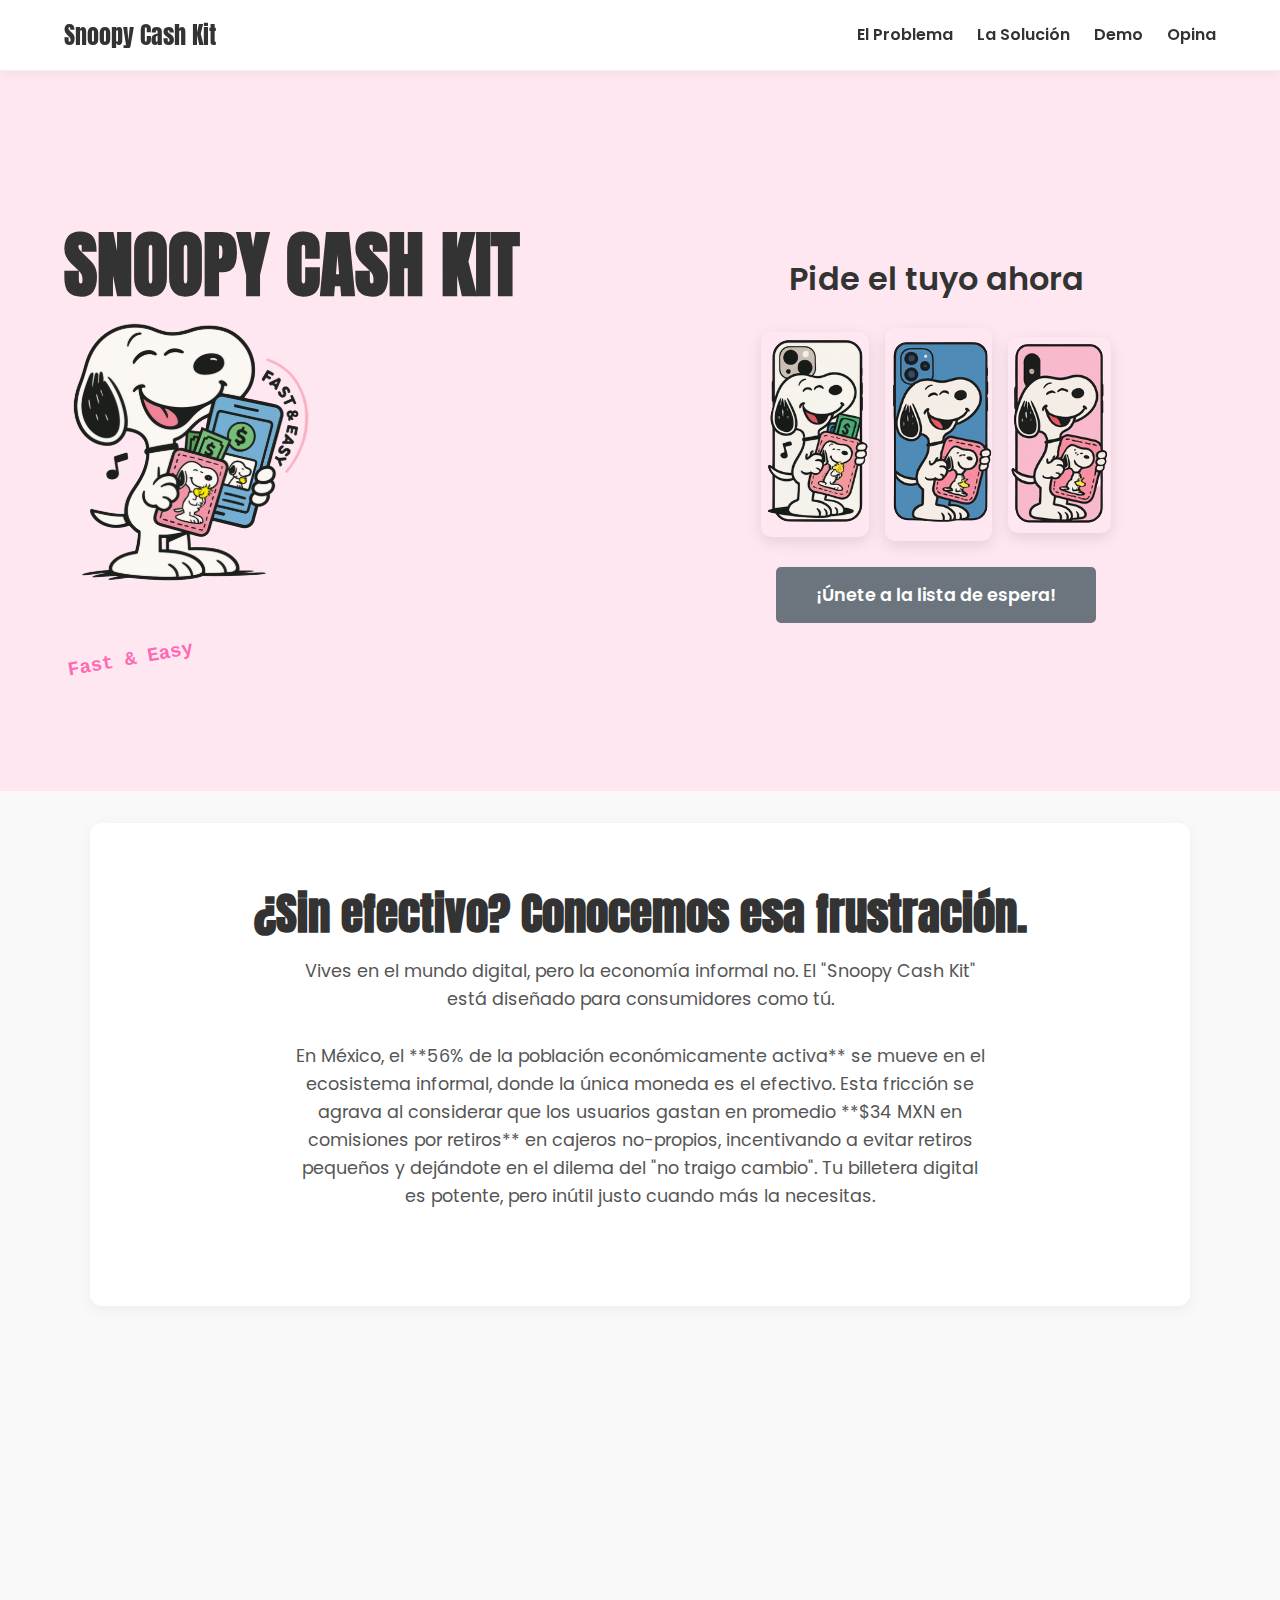
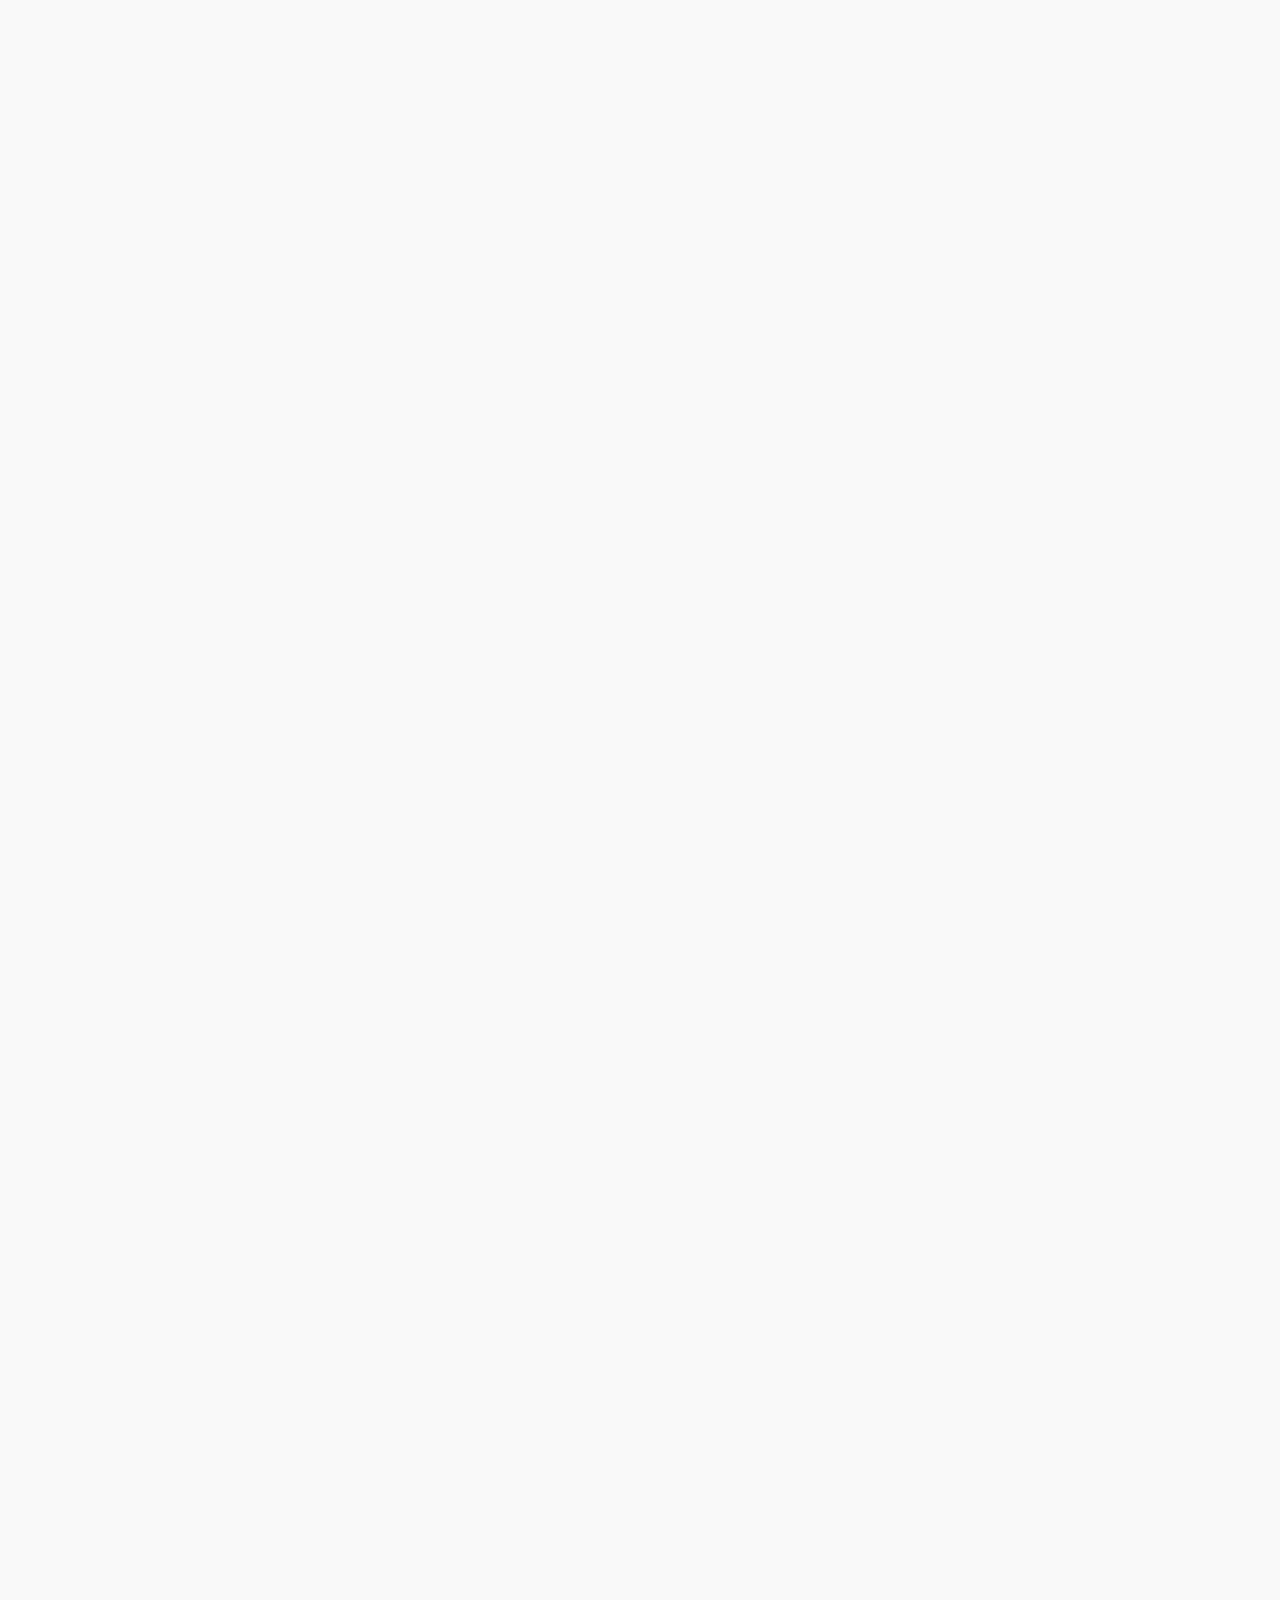
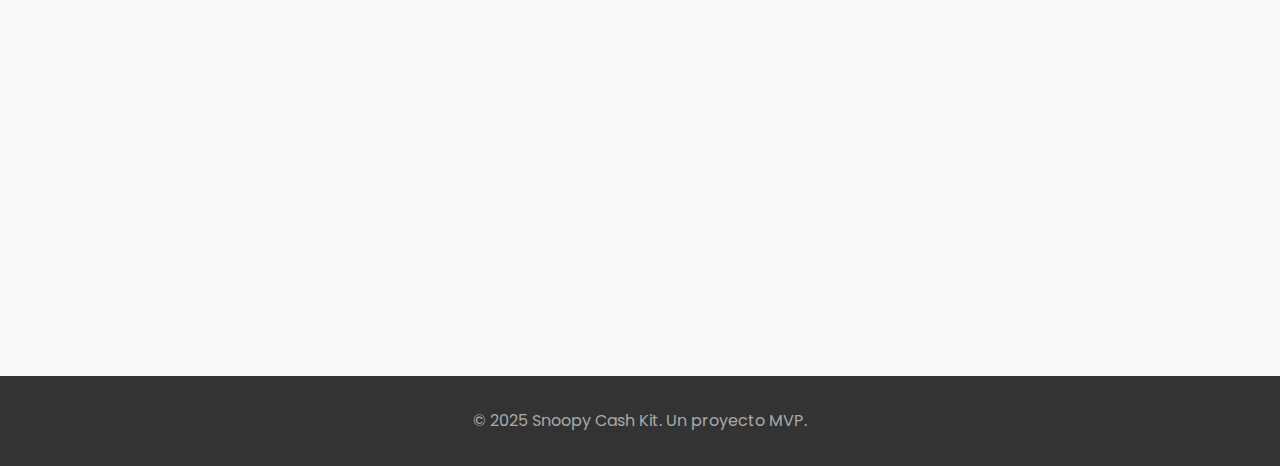
<file: index.html>
<!DOCTYPE html>
<html lang="es">
<head>
    <meta charset="UTF-8">
    <meta name="viewport" content="width=device-width, initial-scale=1.0">
    <title>Snoopy Cash Kit - Tu Solución de Efectivo</title>
    
    <link rel="preconnect" href="https://fonts.googleapis.com">
    <link rel="stylesheet" href="https://cdnjs.cloudflare.com/ajax/libs/font-awesome/6.5.1/css/all.min.css">
    <link rel="preconnect" href="https://fonts.gstatic.com" crossorigin>
    <link href="https://fonts.googleapis.com/css2?family=Anton&family=Poppins:wght@300;400;600&display=swap" rel="stylesheet">
    
    <link rel="stylesheet" href="css/style.css">
</head>
<body>

    <header class="header">
        <div class="header-logo">Snoopy Cash Kit</div>
        <nav class="nav">
            <ul>
                <li><a href="#problema">El Problema</a></li>
                <li><a href="#solucion">La Solución</a></li>
                <li><a href="#demo">Demo</a></li>
                <li><a href="#feedback">Opina</a></li>
            </ul>
        </nav>
    </header>

    <main>

        <section id="heroe" class="heroe">
            <div class="heroe-grid">
                <div class="heroe-content">
                    <h1 class="heroe-title">SNOOPY CASH KIT</h1>
                    <img src="imagenes/snoopymain.png" alt="Snoopy Cash Kit" class="heroe-main-img">
                    <p class="heroe-slogan">Fast & Easy</p>
                </div>

                <div class="heroe-products">
                    <h2>Pide el tuyo ahora</h2>
                    <div class="product-gallery">
                        <img src="imagenes/snoopyblanco1.png" alt="Funda Snoopy Blanca" class="product-case">
                        <img src="imagenes/snoopyazul1.png" alt="Funda Snoopy Azul" class="product-case">
                        <img src="imagenes/snoopyrosa1.png" alt="Funda Snoopy Rosa" class="product-case">
                    </div>
                    <a href="#feedback" class="cta-button">¡Únete a la lista de espera!</a>
                </div>
            </div>
        </section>

        <section id="problema" class="section fade-in">
            <h2>¿Sin efectivo? Conocemos esa frustración.</h2>
            <p class="section-subtitle">
                 Vives en el mundo digital, pero la economía informal no. El "Snoopy Cash Kit" está diseñado para consumidores como tú.
<br><br>
En México, el **56% de la población económicamente activa** se mueve en el ecosistema informal, donde la única moneda es el efectivo. Esta fricción se agrava al considerar que los usuarios gastan en promedio **$34 MXN en comisiones por retiros** en cajeros no-propios, incentivando a evitar retiros pequeños y dejándote en el dilema del "no traigo cambio". Tu billetera digital es potente, pero inútil justo cuando más la necesitas.
</p>
        </section>

        <section id="solucion" class="section fade-in">
            <h2>Una Solución Físico-Digital</h2>
            <div class="solucion-grid">
                <div class="solucion-card">
                    <i class="fa-solid fa-mobile-screen-button solucion-icon"></i>
                    <h3>Componente Físico: Branding Emocional</h3>
                    <p>Una funda con bolsillo seguro para tu efectivo de emergencia o tarjeta prepago. Usamos a Snoopy para capitalizar el marketing emocional: nostalgia, ternura y confianza.</p>
                </div>
                <div class="solucion-card">
                    <i class="fa-solid fa-qrcode solucion-icon"></i>
                    <h3>Componente Digital: FaaS Inteligente</h3>
                    <p>No somos un banco, somos más listos. Nos integramos vía API con las mejores FinTechs (Spin, Conekta) para darte un servicio seguro (FaaS) y aprovechar CoDi y pagos QR.</p>
                </div>
            </div>
        </section>

        <section id="demo" class="section fade-in">
            <h2>Mira cómo funciona</h2>
            <p class="section-subtitle">Así es como el "Snoopy Cash Kit" te salvará en tu día a día.</p>
            <div class="video-wrapper">
    <a href="https://youtu.be/ueYGn_ZtW7M" target="_blank" class="video-link-placeholder">
        <img src="imagenes/miniatura.png" alt="Demo Snoopy Cash Kit" class="video-thumbnail">
        
        <div class="play-button-overlay">▶</div>
    </a>
            </div>
            </section>

        <section id="caracteristicas" class="section fade-in">
            <h2>Poder Digital en tu Bolsillo</h2>
            <div class="features-grid">
                <div class="feature-card">
                    <i class="fa-solid fa-microchip feature-icon"></i>
                    <h4>Anticipación de Gastos (IA)</h4>
                    <p>Nuestra IA aprende de tus hábitos para recordarte cuándo recargar tu kit antes de que lo necesites.</p>
                </div>
                <div class="feature-card">
                    <i class="fa-solid fa-map-location-dot feature-icon"></i>
                    <h4>Geolocalización de Retiro</h4>
                    <p>Te mostramos los puntos de retiro de efectivo (vía nuestras alianzas FinTech) más cercanos y con menos comisiones.</p>
                </div>
                <div class="feature-card">
                    <i class="fa-solid fa-handshake feature-icon"></i>
                    <h4>Alianzas FaaS</h4>
                    <p>Nos integramos con los mejores para darte las comisiones más bajas del mercado. Nos enfocamos en la UX, ellos en la regulación.</p>
                </div>
            </div>
        </section>

        <section id="feedback" class="section feedback-section fade-in">
            <h2>Compártenos tu experiencia</h2>
            <p>Para construir la mejor solución, necesitamos tu opinión. ¿Vives esta problemática? ¿Qué te parece la idea?</p>
            <a href="https://docs.google.com/forms/d/e/1FAIpQLSeheglmGau1r3R9mvanUxTKHFDHMmXWkiccBMTMFkzQkE8c3Q/viewform?usp=dialog" target="_blank" class="feedback-button">
                ¡Quiero opinar y unirme a la lista!
            </a>
        </section>

    </main>

    <footer class="footer">
        <p>&copy; 2025 Snoopy Cash Kit. Un proyecto MVP.</p>
    </footer>

    <script src="js/script.js"></script>
</body>
</html>
</file>
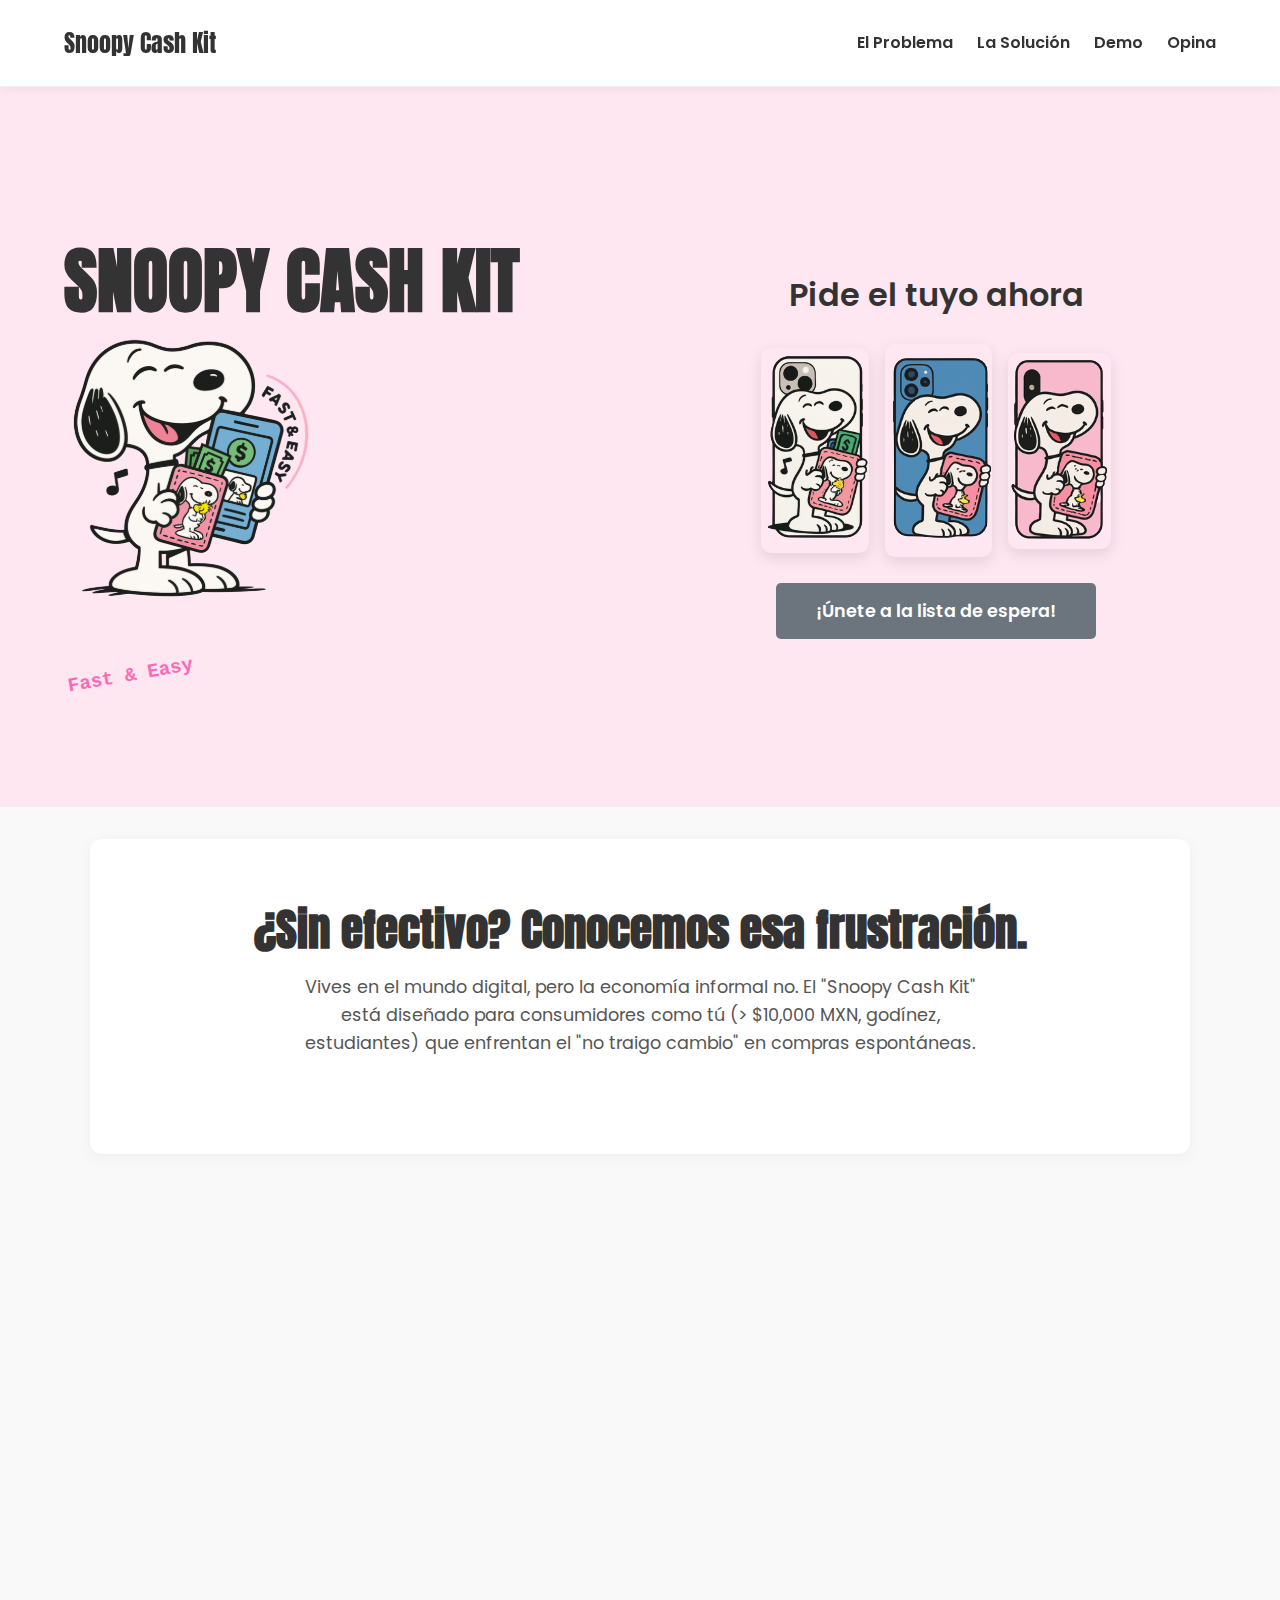
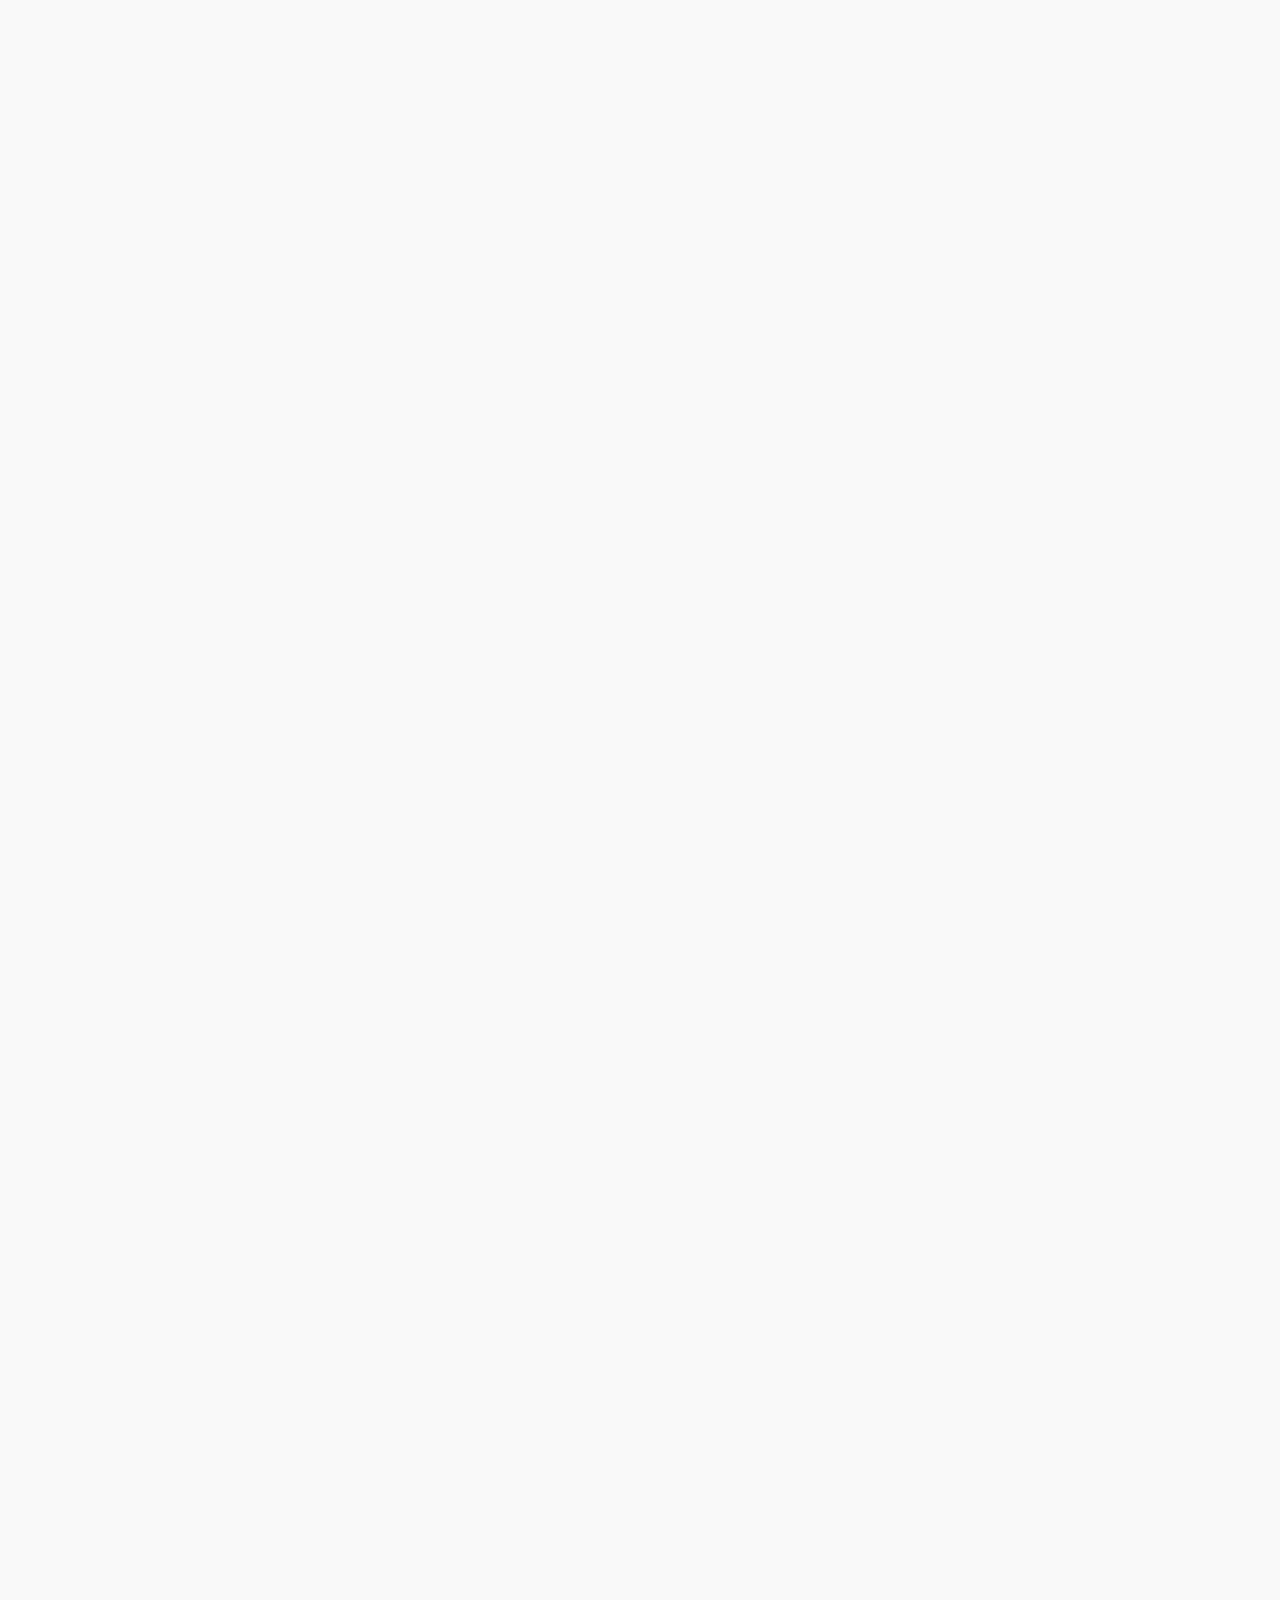
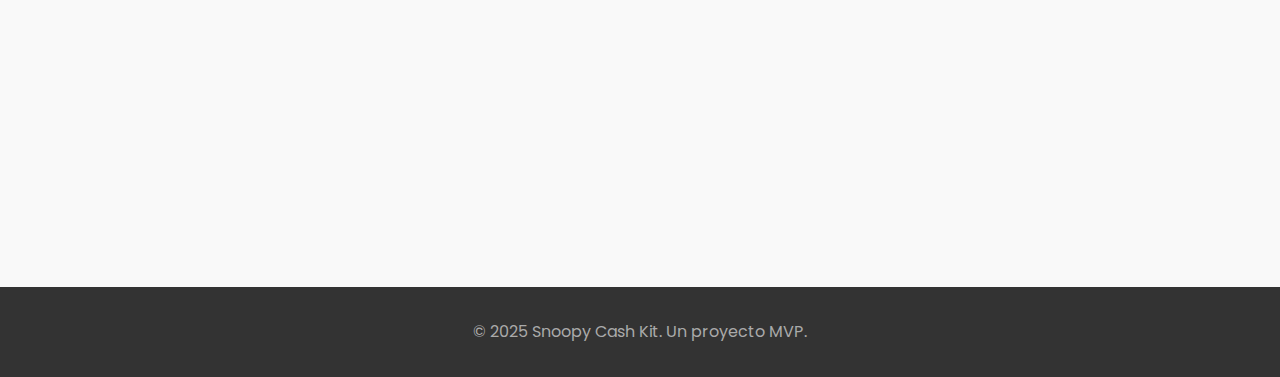
<file: css/index.html>
<!DOCTYPE html>
<html lang="es">
<head>
    <meta charset="UTF-8">
    <meta name="viewport" content="width=device-width, initial-scale=1.0">
    <title>Snoopy Cash Kit - Tu Solución de Efectivo</title>
    
    <link rel="preconnect" href="https://fonts.googleapis.com">
    <link rel="stylesheet" href="https://cdnjs.cloudflare.com/ajax/libs/font-awesome/6.5.1/css/all.min.css">
    <link rel="preconnect" href="https://fonts.gstatic.com" crossorigin>
    <link href="https://fonts.googleapis.com/css2?family=Anton&family=Poppins:wght@300;400;600&display=swap" rel="stylesheet">
    
    <link rel="stylesheet" href="css/style.css">
</head>
<body>

    <header class="header">
        <div class="header-logo">Snoopy Cash Kit</div>
        <nav class="nav">
            <ul>
                <li><a href="#problema">El Problema</a></li>
                <li><a href="#solucion">La Solución</a></li>
                <li><a href="#demo">Demo</a></li>
                <li><a href="#feedback">Opina</a></li>
            </ul>
        </nav>
    </header>

    <main>

        <section id="heroe" class="heroe">
            <div class="heroe-grid">
                <div class="heroe-content">
                    <h1 class="heroe-title">SNOOPY CASH KIT</h1>
                    <img src="imagenes/snoopymain.png" alt="Snoopy Cash Kit" class="heroe-main-img">
                    <p class="heroe-slogan">Fast & Easy</p>
                </div>

                <div class="heroe-products">
                    <h2>Pide el tuyo ahora</h2>
                    <div class="product-gallery">
                        <img src="imagenes/snoopyblanco1.png" alt="Funda Snoopy Blanca" class="product-case">
                        <img src="imagenes/snoopyazul1.png" alt="Funda Snoopy Azul" class="product-case">
                        <img src="imagenes/snoopyrosa1.png" alt="Funda Snoopy Rosa" class="product-case">
                    </div>
                    <a href="#feedback" class="cta-button">¡Únete a la lista de espera!</a>
                </div>
            </div>
        </section>

        <section id="problema" class="section fade-in">
            <h2>¿Sin efectivo? Conocemos esa frustración.</h2>
            <p class="section-subtitle">
                Vives en el mundo digital, pero la economía informal no. El "Snoopy Cash Kit" está diseñado para 
                consumidores como tú (> $10,000 MXN, godínez, estudiantes) que enfrentan el "no traigo cambio" 
                en compras espontáneas.
            </p>
        </section>

        <section id="solucion" class="section fade-in">
            <h2>Una Solución Físico-Digital</h2>
            <div class="solucion-grid">
                <div class="solucion-card">
                    <i class="fa-solid fa-mobile-screen-button solucion-icon"></i>
                    <h3>Componente Físico: Branding Emocional</h3>
                    <p>Una funda con bolsillo seguro para tu efectivo de emergencia o tarjeta prepago. Usamos a Snoopy para capitalizar el marketing emocional: nostalgia, ternura y confianza.</p>
                </div>
                <div class="solucion-card">
                    <i class="fa-solid fa-qrcode solucion-icon"></i>
                    <h3>Componente Digital: FaaS Inteligente</h3>
                    <p>No somos un banco, somos más listos. Nos integramos vía API con las mejores FinTechs (Spin, Conekta) para darte un servicio seguro (FaaS) y aprovechar CoDi y pagos QR.</p>
                </div>
            </div>
        </section>

        <section id="demo" class="section fade-in">
            <h2>Mira cómo funciona</h2>
            <p class="section-subtitle">Así es como el "Snoopy Cash Kit" te salvará en tu día a día.</p>
            <div class="video-wrapper">
    <a href="https://youtu.be/ueYGn_ZtW7M" target="_blank" class="video-link-placeholder">
        <img src="imagenes/miniatura.png" alt="Demo Snoopy Cash Kit" class="video-thumbnail">
        
        <div class="play-button-overlay">▶</div>
    </a>
            </div>
            </section>

        <section id="caracteristicas" class="section fade-in">
            <h2>Poder Digital en tu Bolsillo</h2>
            <div class="features-grid">
                <div class="feature-card">
                    <i class="fa-solid fa-microchip feature-icon"></i>
                    <h4>Anticipación de Gastos (IA)</h4>
                    <p>Nuestra IA aprende de tus hábitos para recordarte cuándo recargar tu kit antes de que lo necesites.</p>
                </div>
                <div class="feature-card">
                    <i class="fa-solid fa-map-location-dot feature-icon"></i>
                    <h4>Geolocalización de Retiro</h4>
                    <p>Te mostramos los puntos de retiro de efectivo (vía nuestras alianzas FinTech) más cercanos y con menos comisiones.</p>
                </div>
                <div class="feature-card">
                    <i class="fa-solid fa-handshake feature-icon"></i>
                    <h4>Alianzas FaaS</h4>
                    <p>Nos integramos con los mejores para darte las comisiones más bajas del mercado. Nos enfocamos en la UX, ellos en la regulación.</p>
                </div>
            </div>
        </section>

        <section id="feedback" class="section feedback-section fade-in">
            <h2>Compártenos tu experiencia</h2>
            <p>Para construir la mejor solución, necesitamos tu opinión. ¿Vives esta problemática? ¿Qué te parece la idea?</p>
            <a href="https://docs.google.com/forms/d/TU_ENLACE_DE_GOOGLE_FORM" target="_blank" class="feedback-button">
                ¡Quiero opinar y unirme a la lista!
            </a>
        </section>

    </main>

    <footer class="footer">
        <p>&copy; 2025 Snoopy Cash Kit. Un proyecto MVP.</p>
    </footer>

    <script src="js/script.js"></script>
</body>
</html>
</file>
<file: css/style.css>
/* --- Variables Globales y Reseteo --- */
:root {
    --color-rosa: #FEE7F0; /* El rosa pálido de tu imagen */
    --color-texto: #333333;
    --color-gris-boton: #6c757d;
    --color-blanco: #FFFFFF;
    --color-rosa-fuerte: #ff69b4; /* Para botones llamativos */
    
    /* Tipografía */
    --font-titulo: 'Anton', sans-serif; /* Títulos de impacto */
    --font-cuerpo: 'Poppins', sans-serif; /* Texto legible */
}

* {
    margin: 0;
    padding: 0;
    box-sizing: border-box;
    scroll-behavior: smooth;
}

body {
    font-family: var(--font-cuerpo);
    color: var(--color-texto);
    background-color: #f9f9f9;
    line-height: 1.6;
}

/* --- Header --- */
.header {
    background-color: var(--color-blanco);
    padding: 1rem 5%;
    display: flex;
    justify-content: space-between;
    align-items: center;
    border-bottom: 1px solid #eee;
    position: sticky;
    top: 0;
    z-index: 1000;
    box-shadow: 0 2px 10px rgba(0,0,0,0.05);
}

.header-logo {
    font-family: var(--font-titulo);
    font-size: 1.5rem;
    color: var(--color-texto);
}

.nav ul {
    list-style: none;
    display: flex;
    gap: 1.5rem;
}

.nav ul li a {
    text-decoration: none;
    color: var(--color-texto);
    font-weight: 600;
    transition: color 0.3s ease;
}

.nav ul li a:hover {
    color: var(--color-rosa-fuerte);
}

/* --- Estilos Generales de Sección --- */
.section {
    padding: 4rem 5%;
    max-width: 1100px;
    margin: 2rem auto;
    text-align: center;
    background-color: var(--color-blanco);
    border-radius: 12px;
    box-shadow: 0 4px 15px rgba(0,0,0,0.05);
}

.section h2 {
    font-family: var(--font-titulo);
    font-size: 2.8rem;
    margin-bottom: 1rem;
    line-height: 1.2;
}

.section-subtitle {
    font-size: 1.1rem;
    color: #555;
    max-width: 700px;
    margin: 0 auto 2rem auto;
}

/* --- 1. Sección Heroe --- */
.heroe {
    background-color: var(--color-rosa);
    padding: 4rem 5%;
    min-height: 80vh;
    display: flex;
    align-items: center;
    justify-content: center;
}

.heroe-grid {
    display: grid;
    grid-template-columns: 1fr 1fr;
    align-items: center;
    gap: 2rem;
    width: 100%;
    max-width: 1200px;
}

.heroe-content {
    text-align: left;
}

.heroe-title {
    font-family: var(--font-titulo);
    font-size: 4.5rem; /* Grande, como en tu imagen */
    color: var(--color-texto);
    line-height: 1.1;
    margin: 0;
}

.heroe-main-img {
    max-width: 100%;
    height: auto;
    margin-top: 1rem;
}

.heroe-slogan {
    font-family: 'Courier New', Courier, monospace;
    font-weight: bold;
    color: var(--color-rosa-fuerte);
    transform: rotate(-10deg);
    font-size: 1.2rem;
    /* Simula el "Fast & Easy" */
}

.heroe-products {
    text-align: center;
}

.heroe-products h2 {
    font-size: 2rem;
    font-weight: 600;
    margin-bottom: 1.5rem;
}

.product-gallery {
    display: flex;
    justify-content: center;
    align-items: center;
    gap: 1rem;
    margin-bottom: 2.5rem;
}

.product-case {
    max-width: 250px; /* Ajusta esto al tamaño de tus imágenes */
    height: auto;
    border-radius: 10px;
    box-shadow: 0 5px 15px rgba(0,0,0,0.1);
    transition: transform 0.3s ease;
}

.product-case:hover {
    transform: translateY(-8px);
}

.cta-button {
    background-color: var(--color-gris-boton); /* Como en tu imagen */
    color: var(--color-blanco);
    font-family: var(--font-cuerpo);
    font-weight: 600;
    text-decoration: none;
    padding: 1rem 2.5rem;
    border-radius: 5px;
    font-size: 1.1rem;
    transition: all 0.3s ease;
}

.cta-button:hover {
    background-color: #5a6268;
    transform: scale(1.05);
}

/* --- 3. Sección Solución --- */
.solucion-grid {
    display: grid;
    grid-template-columns: 1fr 1fr;
    gap: 2rem;
    margin-top: 2rem;
}

.solucion-card {
    background-color: #f9f9f9;
    padding: 2rem;
    border-radius: 8px;
    border: 1px solid #eee;
}

.solucion-icon {
    max-width: 70px;
    height: auto;
    margin-bottom: 1rem;
    border-radius: 50%;
}

.solucion-card h3 {
    font-size: 1.5rem;
    margin-bottom: 0.5rem;
    color: var(--color-rosa-fuerte);
}

/* --- 4. Sección Demo (Video) --- */
.video-wrapper {
    position: relative;
    padding-bottom: 56.25%; /* 16:9 Aspect Ratio */
    height: 0;
    overflow: hidden;
    max-width: 800px;
    margin: 0 auto;
    border-radius: 10px;
    box-shadow: 0 5px 20px rgba(0,0,0,0.1);
}

.video-wrapper iframe {
    position: absolute;
    top: 0;
    left: 0;
    width: 100%;
    height: 100%;
}

/* --- 5. Sección Características --- */
.features-grid {
    display: grid;
    grid-template-columns: repeat(3, 1fr);
    gap: 1.5rem;
    margin-top: 2rem;
}

.feature-card {
    background-color: var(--color-texto);
    color: var(--color-blanco);
    padding: 2rem;
    border-radius: 8px;
    transition: transform 0.3s ease;
}

.feature-card:hover {
    transform: translateY(-5px);
}

.feature-icon {
    max-width: 50px;
    height: auto;
    margin-bottom: 1rem;
    border-radius: 50%;
    background-color: var(--color-blanco);
}

.feature-card h4 {
    font-family: var(--font-titulo);
    font-size: 1.4rem;
    margin-bottom: 0.5rem;
}

/* --- 6. Sección Feedback --- */
.feedback-section {
    background-color: var(--color-rosa); /* Llamativo */
}

.feedback-section h2 {
    color: var(--color-texto);
}

.feedback-button {
    display: inline-block;
    background-color: var(--color-rosa-fuerte);
    color: var(--color-blanco);
    font-family: var(--font-cuerpo);
    font-weight: 600;
    text-decoration: none;
    padding: 1.2rem 3rem;
    border-radius: 50px; /* Botón tipo "píldora" */
    font-size: 1.2rem;
    margin-top: 1.5rem;
    box-shadow: 0 5px 20px rgba(255, 105, 180, 0.4);
    transition: all 0.3s ease;
    animation: pulse 2s infinite; /* Animación de pulso */
}

.feedback-button:hover {
    background-color: #e05e9e;
    transform: scale(1.05);
    animation: none;
}

@keyframes pulse {
    0% { transform: scale(1); }
    50% { transform: scale(1.03); }
    100% { transform: scale(1); }
}

/* --- Footer --- */
.footer {
    text-align: center;
    padding: 2rem;
    background-color: #333;
    color: #aaa;
    margin-top: 2rem;
}

/* --- Animación de Scroll --- */
.fade-in {
    opacity: 0;
    transform: translateY(20px);
    transition: opacity 0.6s ease-out, transform 0.6s ease-out;
}

.fade-in.visible {
    opacity: 1;
    transform: translateY(0);
}

/* --- Diseño Responsivo (Mobile-First) --- */
@media (max-width: 900px) {
    .heroe-grid {
        grid-template-columns: 1fr; /* Apila las columnas */
        text-align: center;
    }
    
    .heroe-content {
        text-align: center;
    }

    .features-grid {
        grid-template-columns: 1fr; /* Apila características */
    }

    .solucion-grid {
        grid-template-columns: 1fr; /* Apila solución */
    }
}

@media (max-width: 600px) {
    .header {
        flex-direction: column;
        gap: 0.5rem;
    }
    
    .nav ul {
        gap: 1rem;
        font-size: 0.9rem;
    }

    .section h2 {
        font-size: 2.2rem;
    }

    .heroe-title {
        font-size: 3rem;
    }
    
    .product-case {
        max-width: 80px;
    }
}
</file>
<file: css/css/style.css>
/* --- Variables Globales y Reseteo --- */
:root {
    --color-rosa: #FEE7F0; /* El rosa pálido de tu imagen */
    --color-texto: #333333;
    --color-gris-boton: #6c757d;
    --color-blanco: #FFFFFF;
    --color-rosa-fuerte: #ff69b4; /* Para botones llamativos */
    
    /* Tipografía */
    --font-titulo: 'Anton', sans-serif; /* Títulos de impacto */
    --font-cuerpo: 'Poppins', sans-serif; /* Texto legible */
}

* {
    margin: 0;
    padding: 0;
    box-sizing: border-box;
    scroll-behavior: smooth;
}

body {
    font-family: var(--font-cuerpo);
    color: var(--color-texto);
    background-color: #f9f9f9;
    line-height: 1.6;
}

/* --- Header --- */
.header {
    background-color: var(--color-blanco);
    padding: 1.5rem 5%;
    display: flex;
    justify-content: space-between;
    align-items: center;
    border-bottom: 1px solid #eee;
    position: sticky;
    top: 0;
    z-index: 1000;
    box-shadow: 0 2px 10px rgba(0,0,0,0.05);
}

.header-logo {
    font-family: var(--font-titulo);
    font-size: 1.5rem;
    color: var(--color-texto);
}

.nav ul {
    list-style: none;
    display: flex;
    gap: 1.5rem;
}

.nav ul li a {
    text-decoration: none;
    color: var(--color-texto);
    font-weight: 600;
    transition: color 0.3s ease;
}

.nav ul li a:hover {
    color: var(--color-rosa-fuerte);
}

/* --- Estilos Generales de Sección --- */
.section {
    padding: 4rem 5%;
    max-width: 1100px;
    margin: 2rem auto;
    text-align: center;
    background-color: var(--color-blanco);
    border-radius: 12px;
    box-shadow: 0 4px 15px rgba(0,0,0,0.05);
}

.section h2 {
    font-family: var(--font-titulo);
    font-size: 2.8rem;
    margin-bottom: 1rem;
    line-height: 1.2;
}

.section-subtitle {
    font-size: 1.1rem;
    color: #555;
    max-width: 700px;
    margin: 0 auto 2rem auto;
}

/* --- 1. Sección Heroe --- */
.heroe {
    background-color: var(--color-rosa);
    padding: 4rem 5%;
    min-height: 80vh;
    display: flex;
    align-items: center;
    justify-content: center;
}

.heroe-grid {
    display: grid;
    grid-template-columns: 1fr 1fr;
    align-items: center;
    gap: 2rem;
    width: 100%;
    max-width: 1200px;
}

.heroe-content {
    text-align: left;
}

.heroe-title {
    font-family: var(--font-titulo);
    font-size: 4.5rem; /* Grande, como en tu imagen */
    color: var(--color-texto);
    line-height: 1.1;
    margin: 0;
}

.heroe-main-img {
    max-width: 100%;
    height: auto;
    margin-top: 1rem;
}

.heroe-slogan {
    font-family: 'Courier New', Courier, monospace;
    font-weight: bold;
    color: var(--color-rosa-fuerte);
    transform: rotate(-10deg);
    font-size: 1.2rem;
    /* Simula el "Fast & Easy" */
}

.heroe-products {
    text-align: center;
}

.heroe-products h2 {
    font-size: 2rem;
    font-weight: 600;
    margin-bottom: 1.5rem;
}

.product-gallery {
    display: flex;
    justify-content: center;
    align-items: center;
    gap: 1rem;
    margin-bottom: 2.5rem;
}

.product-case {
    max-width: 250px; /* Ajusta esto al tamaño de tus imágenes */
    height: auto;
    border-radius: 10px;
    box-shadow: 0 5px 15px rgba(0,0,0,0.1);
    transition: transform 0.3s ease;
}

.product-case:hover {
    transform: translateY(-8px);
}

.cta-button {
    background-color: var(--color-gris-boton); /* Como en tu imagen */
    color: var(--color-blanco);
    font-family: var(--font-cuerpo);
    font-weight: 600;
    text-decoration: none;
    padding: 1rem 2.5rem;
    border-radius: 5px;
    font-size: 1.1rem;
    transition: all 0.3s ease;
}

.cta-button:hover {
    background-color: #5a6268;
    transform: scale(1.05);
}

/* --- 3. Sección Solución --- */
.solucion-grid {
    display: grid;
    grid-template-columns: 1fr 1fr;
    gap: 2rem;
    margin-top: 2rem;
}

.solucion-card {
    background-color: #f9f9f9;
    padding: 2rem;
    border-radius: 8px;
    border: 1px solid #eee;
}

.solucion-icon {
    font-size: 3rem; /* ¡Nuevo! Controla el tamaño del ícono */
    margin-bottom: 1rem;
    border-radius: 50%;
    color: var(--color-rosa-fuerte); /* Color del ícono */
}

.solucion-card h3 {
    font-size: 1.5rem;
    margin-bottom: 0.5rem;
    color: var(--color-rosa-fuerte);
}

/* --- 4. Sección Demo (Video) --- */
.video-wrapper {
    position: relative;
    padding-bottom: 56.25%; /* Mantiene la relación de aspecto 16:9 (altura) */
    /* ELIMINAMOS height: 0; */
    overflow: hidden;
    max-width: 800px;
    margin: 0 auto;
    border-radius: 10px;
    box-shadow: 0 5px 20px rgba(0,0,0,0.1);
}

.video-link-placeholder {
    /* Propiedades para que ocupe todo el espacio del wrapper */
    position: absolute; /* Nueva: Cambiamos a absolute para que ocupe el espacio generado por padding-bottom */
    top: 0;
    left: 0;
    width: 100%;
    height: 100%;
    
    display: block;
    text-decoration: none;
    line-height: 0; 
    border-radius: 10px;
    overflow: hidden;
    cursor: pointer;
}

.video-thumbnail {
    width: 100%;
    height: 100%; 
    object-fit: cover; /* Asegura que cubra el espacio */
    transition: filter 0.3s ease;
}
/* --- 5. Sección Características --- */
.features-grid {
    display: grid;
    grid-template-columns: repeat(3, 1fr);
    gap: 1.5rem;
    margin-top: 2rem;
}

.feature-card {
    background-color: var(--color-texto);
    color: var(--color-blanco);
    padding: 2rem;
    border-radius: 8px;
    transition: transform 0.3s ease;
}

.feature-card:hover {
    transform: translateY(-5px);
}

.feature-icon {
    /* CORRECCIÓN PARA VISIBILIDAD Y FORMA PERFECTA */
     display: inline-block; /* Crucial para que padding y border-radius funcionen como un bloque */
      color: var(--color-texto); /* [NUEVO] El ícono debe ser oscuro para contrastar con el fondo blanco del círculo. */
      padding: 0.7rem; /* Aumentamos ligeramente el padding para un círculo más grande */
      height: 3.5rem; /* Asegura que la altura y el ancho son iguales a través del padding y font-size */
      width: 3.5rem; /* Asegura que la altura y el ancho son iguales */

      font-size: 1.8rem; /* Tamaño del ícono dentro del círculo */
      margin-bottom: 1rem;
      border-radius: 50%; /* Esto ahora funcionará perfectamente */
      background-color: var(--color-blanco);
}
.feature-card h4 {
    font-family: var(--font-titulo);
    font-size: 1.4rem;
    margin-bottom: 0.5rem;
}

/* --- 6. Sección Feedback --- */
.feedback-section {
    background-color: var(--color-rosa); /* Llamativo */
}

.feedback-section h2 {
    color: var(--color-texto);
}

.feedback-button {
    display: inline-block;
    background-color: var(--color-rosa-fuerte);
    color: var(--color-blanco);
    font-family: var(--font-cuerpo);
    font-weight: 600;
    text-decoration: none;
    padding: 1.2rem 3rem;
    border-radius: 50px; /* Botón tipo "píldora" */
    font-size: 1.2rem;
    margin-top: 1.5rem;
    box-shadow: 0 5px 20px rgba(255, 105, 180, 0.4);
    transition: all 0.3s ease;
    animation: pulse 2s infinite; /* Animación de pulso */
}

.feedback-button:hover {
    background-color: #e05e9e;
    transform: scale(1.05);
    animation: none;
}

@keyframes pulse {
    0% { transform: scale(1); }
    50% { transform: scale(1.03); }
    100% { transform: scale(1); }
}

/* --- Footer --- */
.footer {
    text-align: center;
    padding: 2rem;
    background-color: #333;
    color: #aaa;
    margin-top: 2rem;
}

/* --- Animación de Scroll --- */
.fade-in {
    opacity: 0;
    transform: translateY(20px);
    transition: opacity 0.6s ease-out, transform 0.6s ease-out;
}

.fade-in.visible {
    opacity: 1;
    transform: translateY(0);
}

/* --- Diseño Responsivo (Mobile-First) --- */
@media (max-width: 900px) {
    .heroe-grid {
        grid-template-columns: 1fr; /* Apila las columnas */
        text-align: center;
    }
    
    .heroe-content {
        text-align: center;
    }

    .features-grid {
        grid-template-columns: 1fr; /* Apila características */
    }

    .solucion-grid {
        grid-template-columns: 1fr; /* Apila solución */
    }
}

@media (max-width: 600px) {
    .header {
        flex-direction: column;
        gap: 0.5rem;
    }
    
    .nav ul {
        gap: 1rem;
        font-size: 0.9rem;
    }

    .section h2 {
        font-size: 2.2rem;
    }

    .heroe-title {
        font-size: 3rem;
    }
    
    .product-case {
        max-width: 80px;
    }
}
</file>
